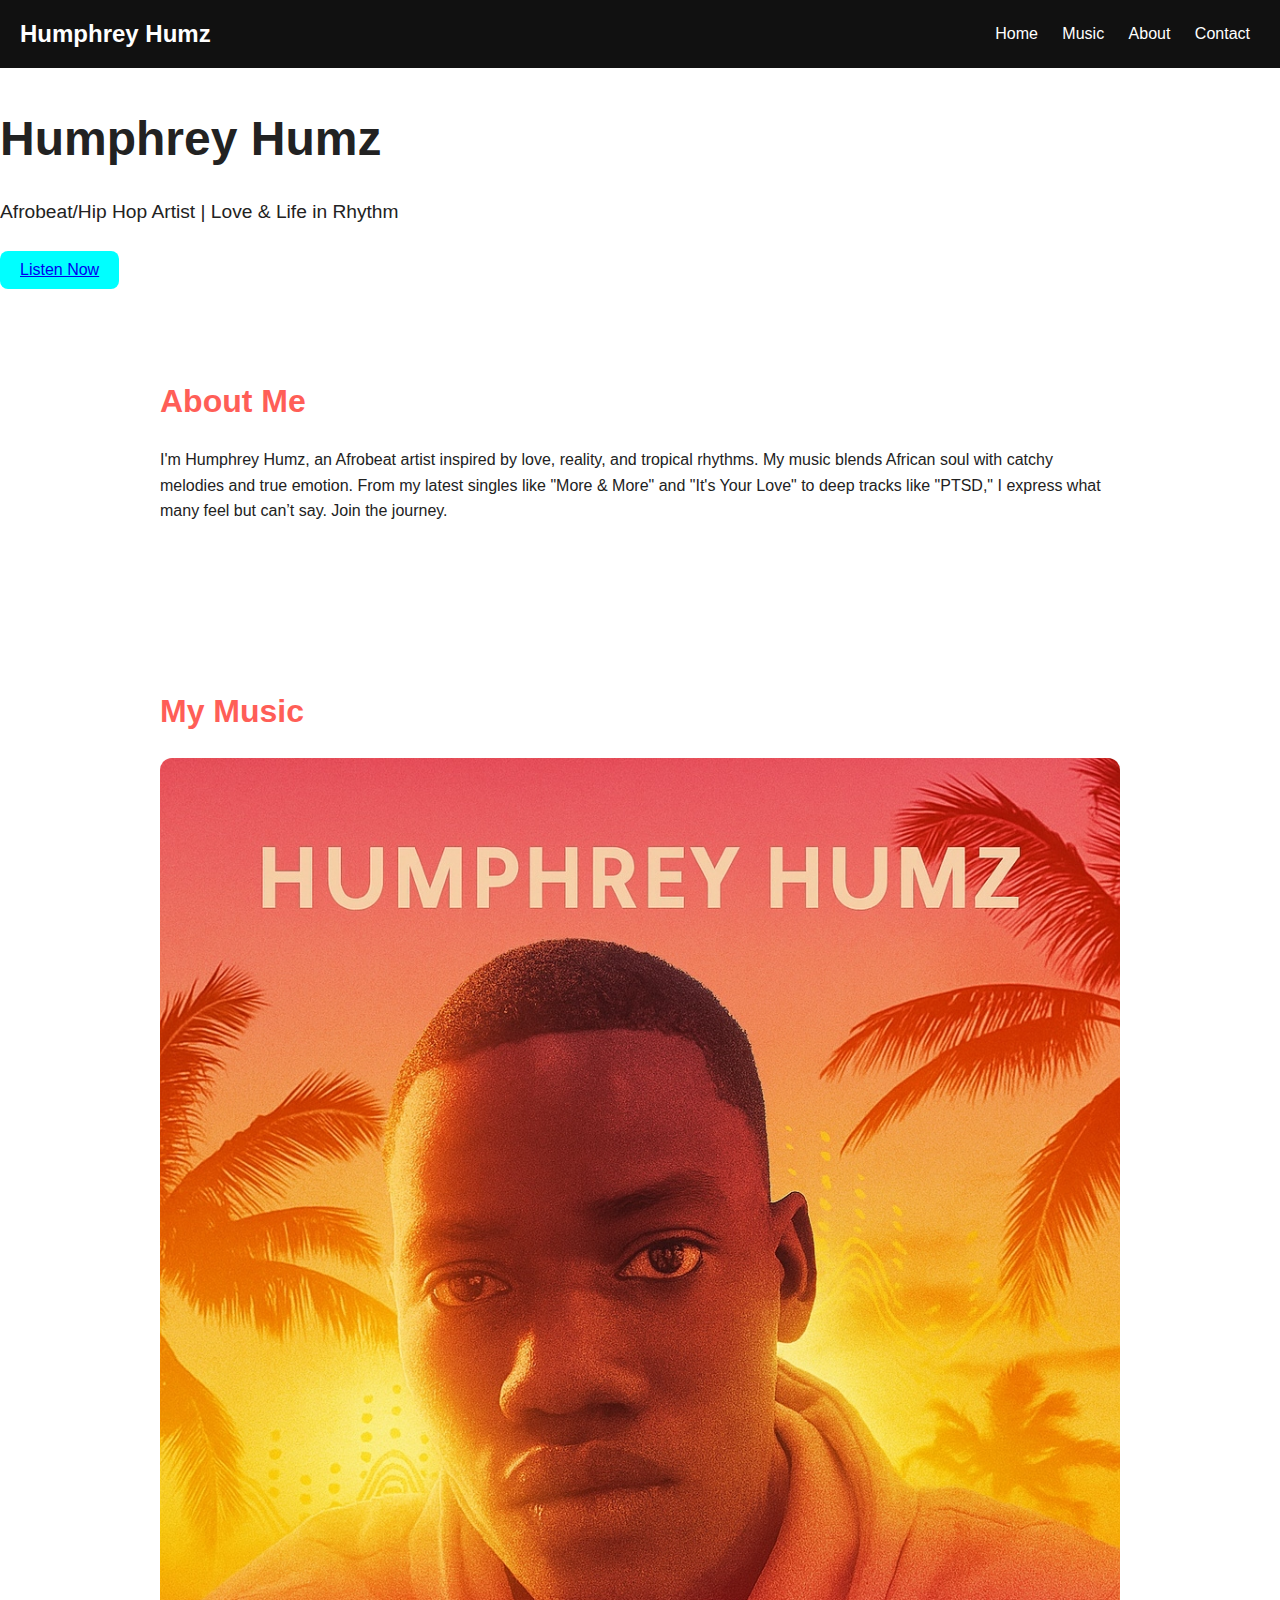
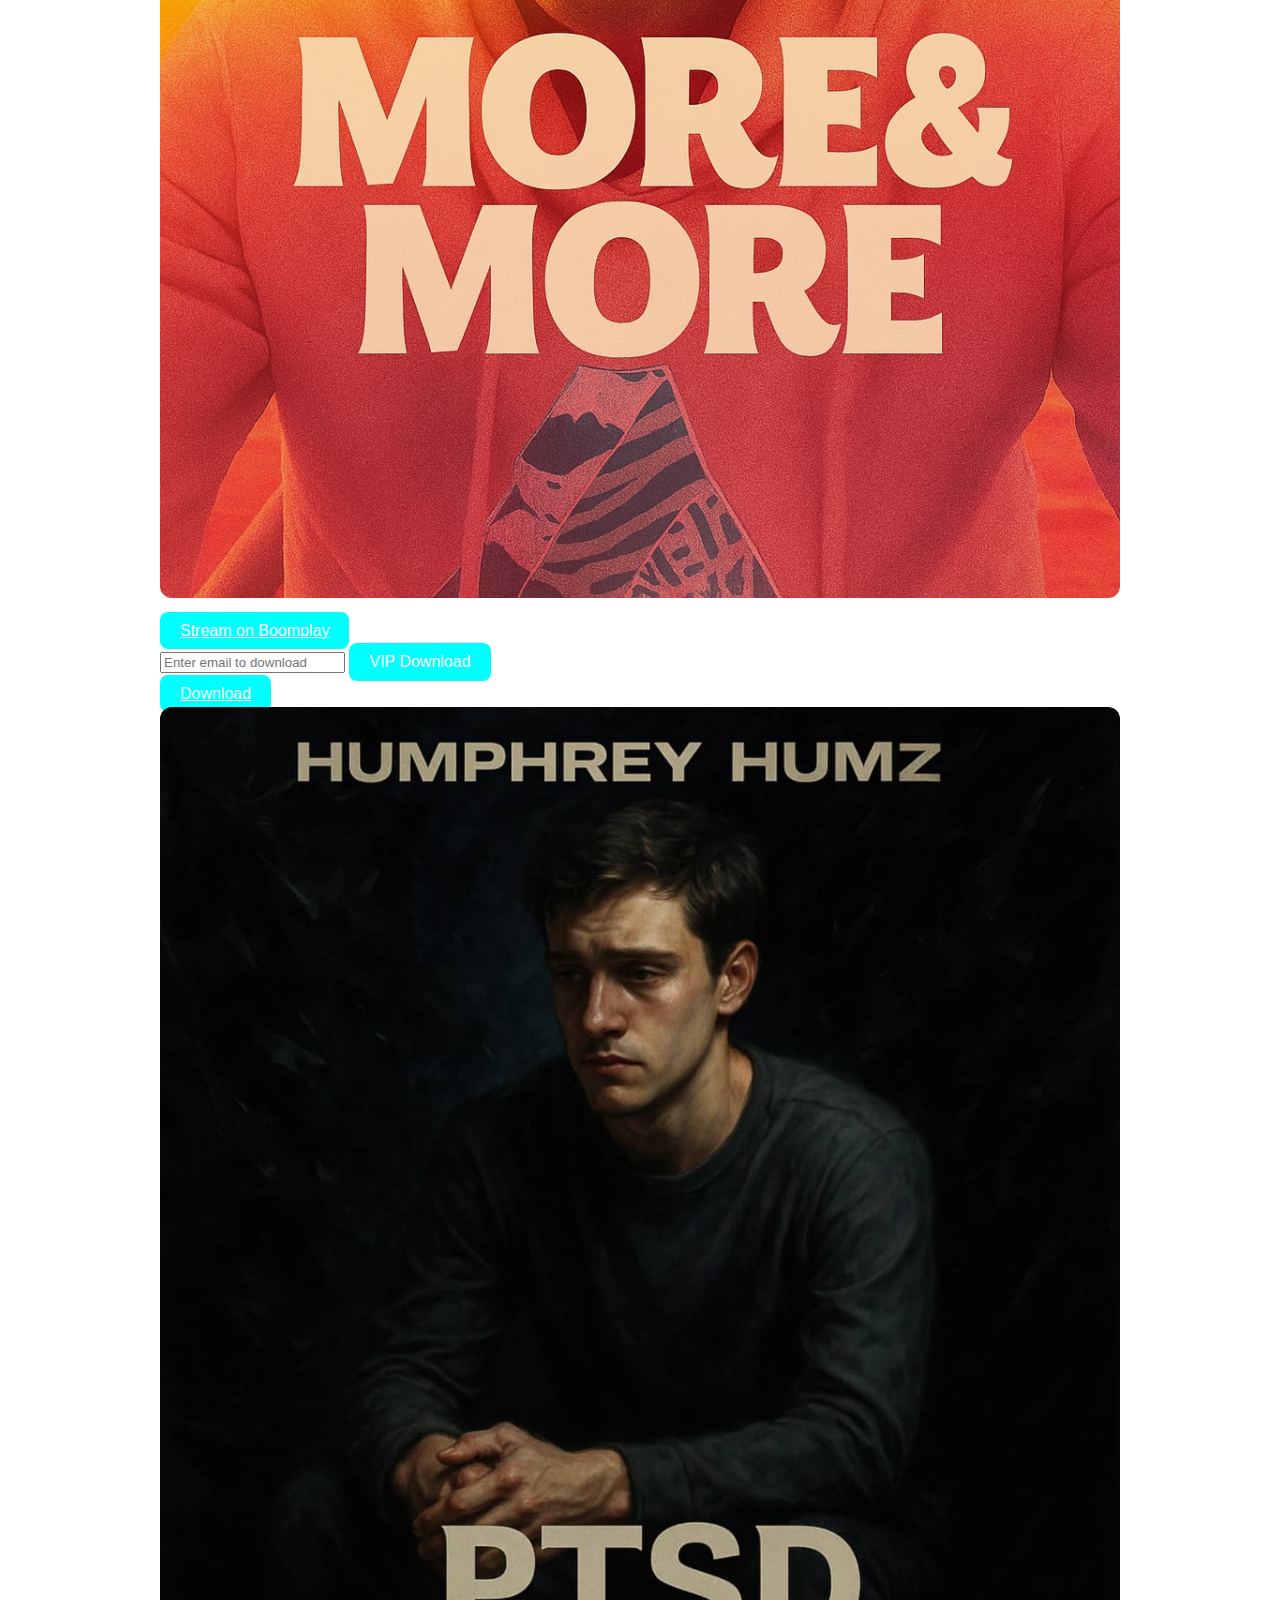
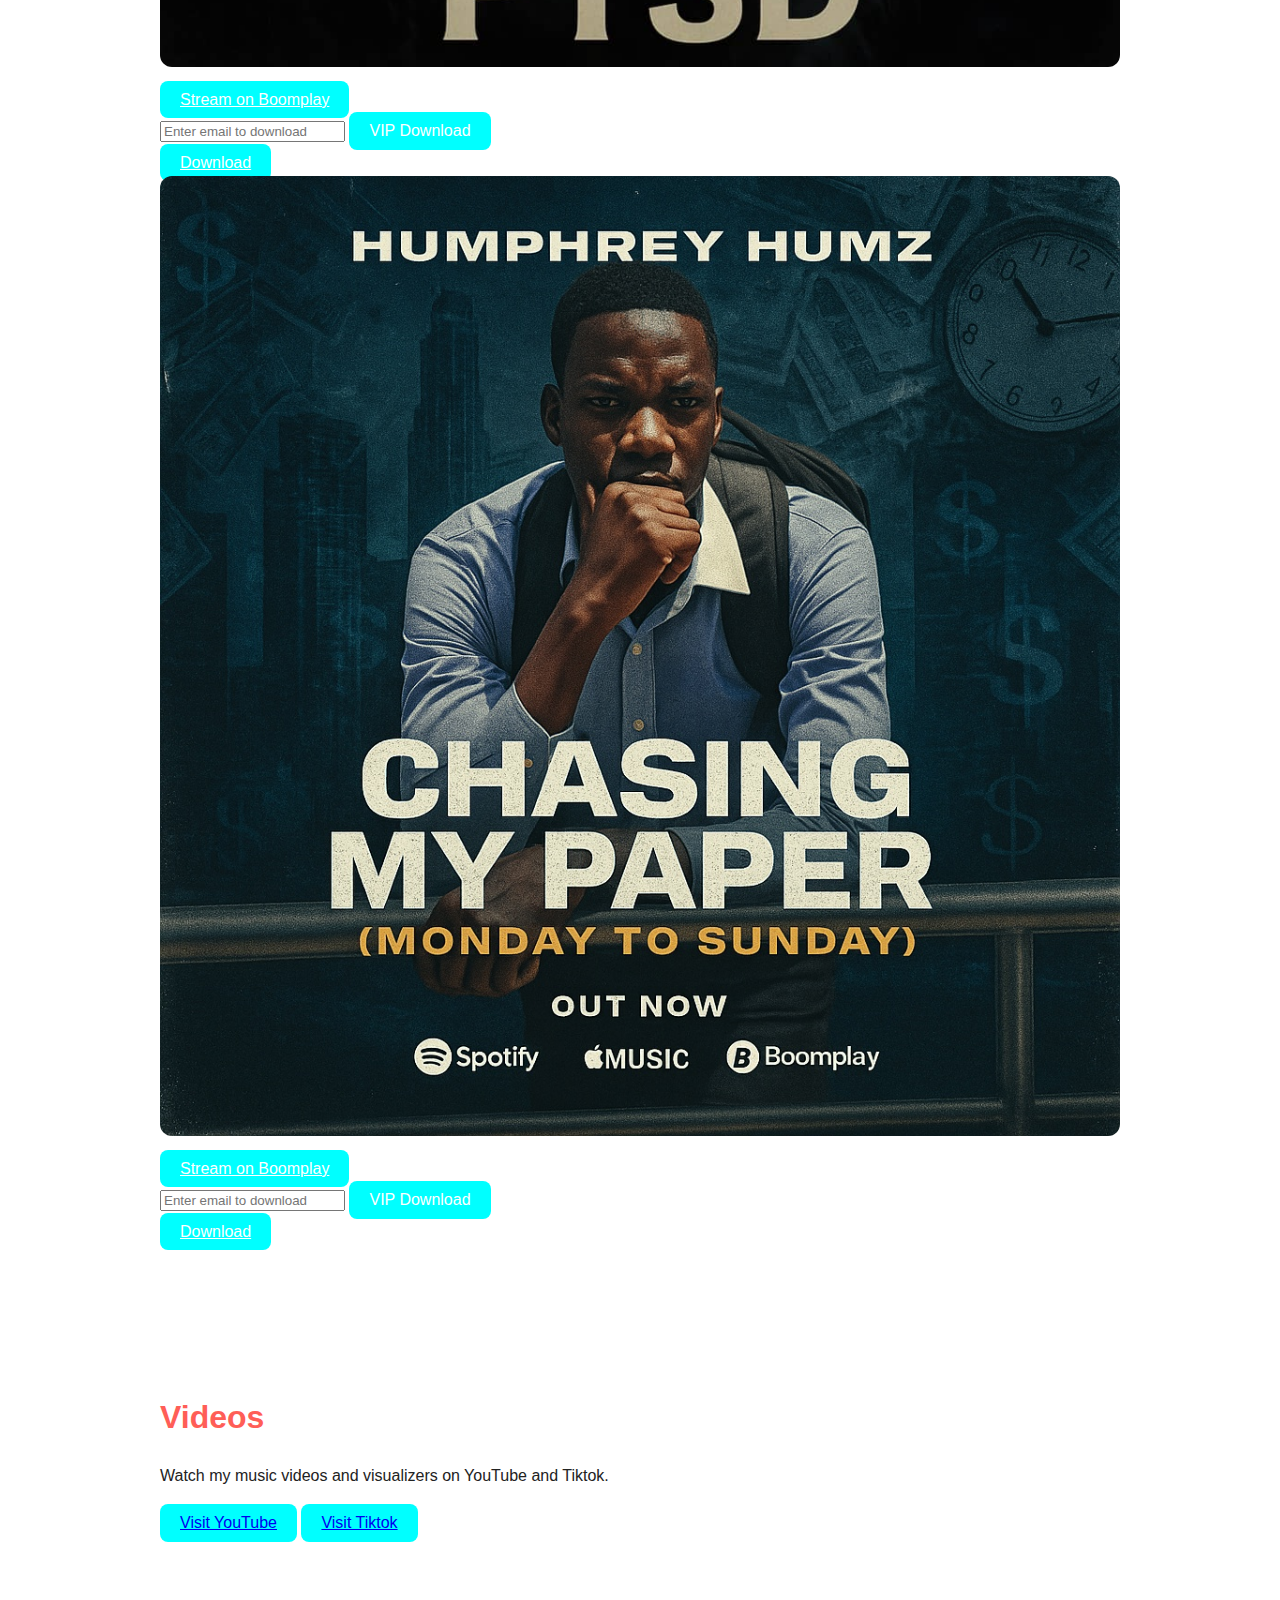
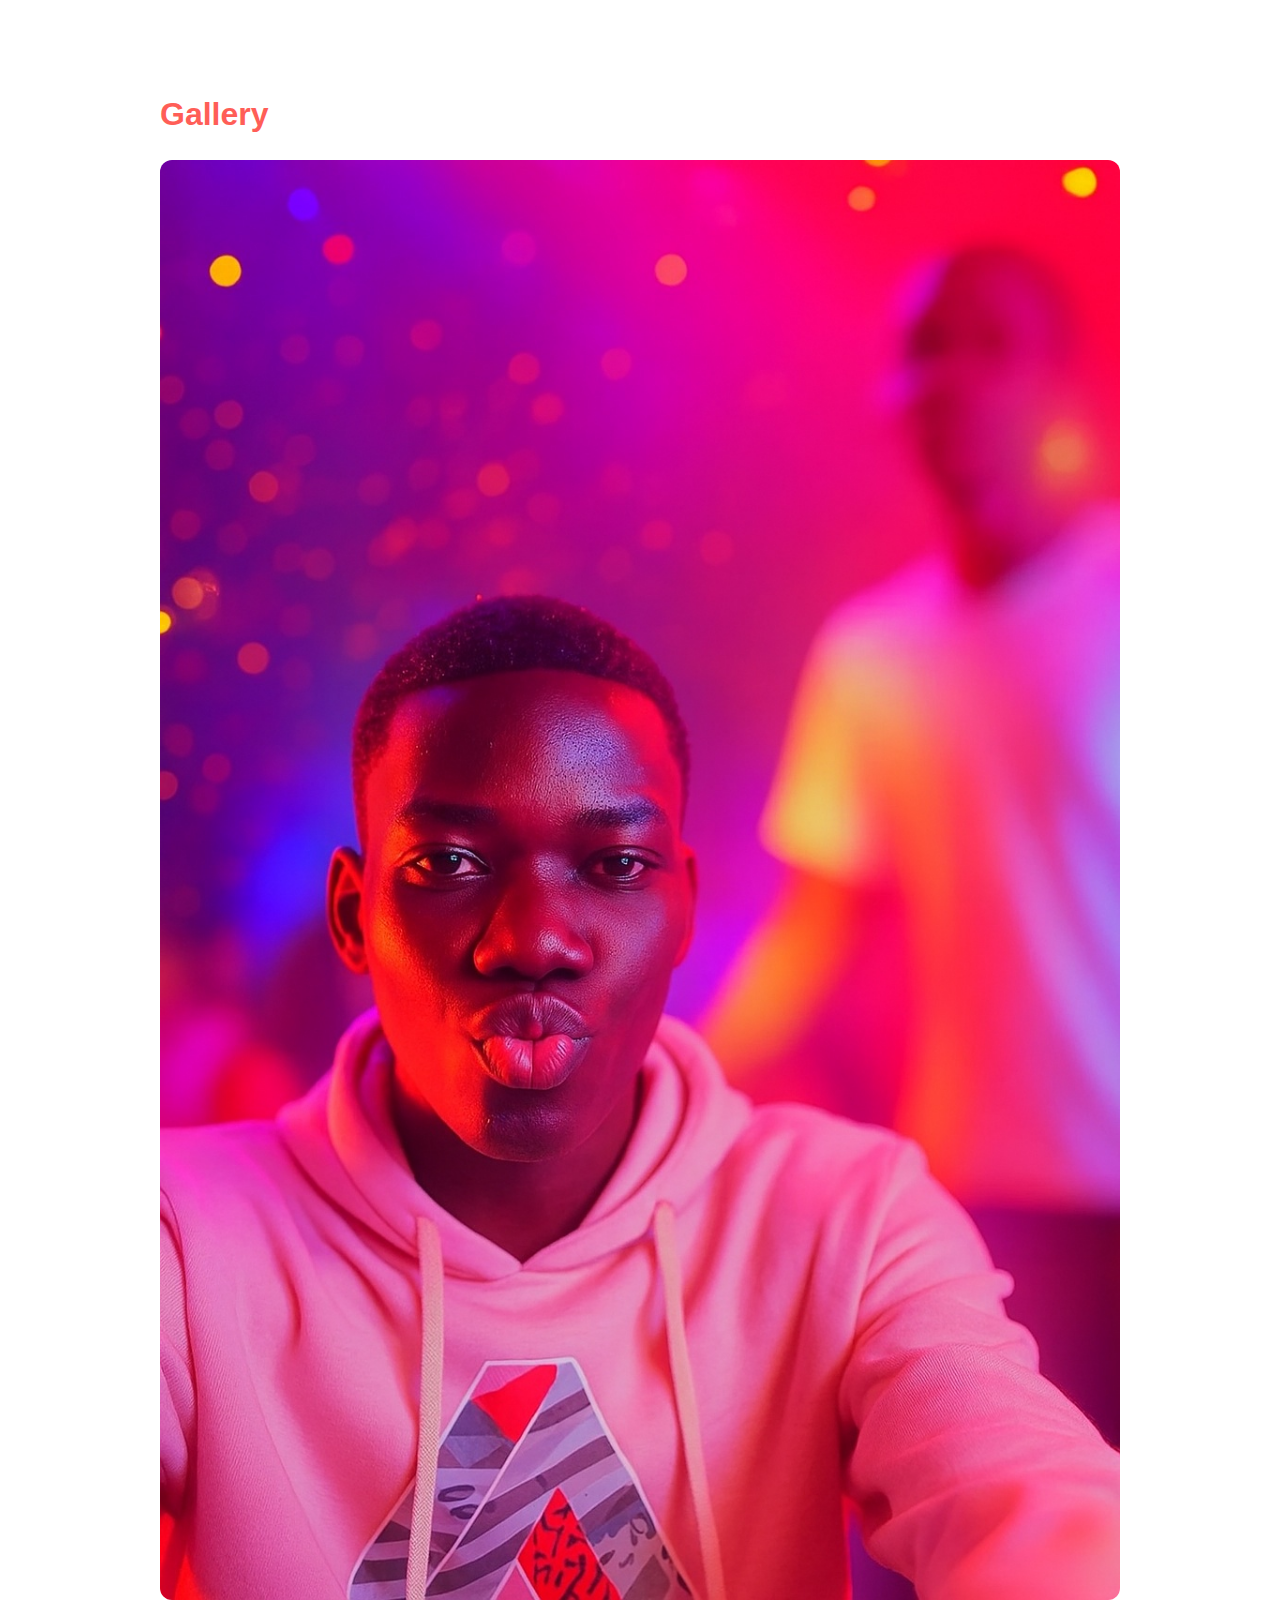
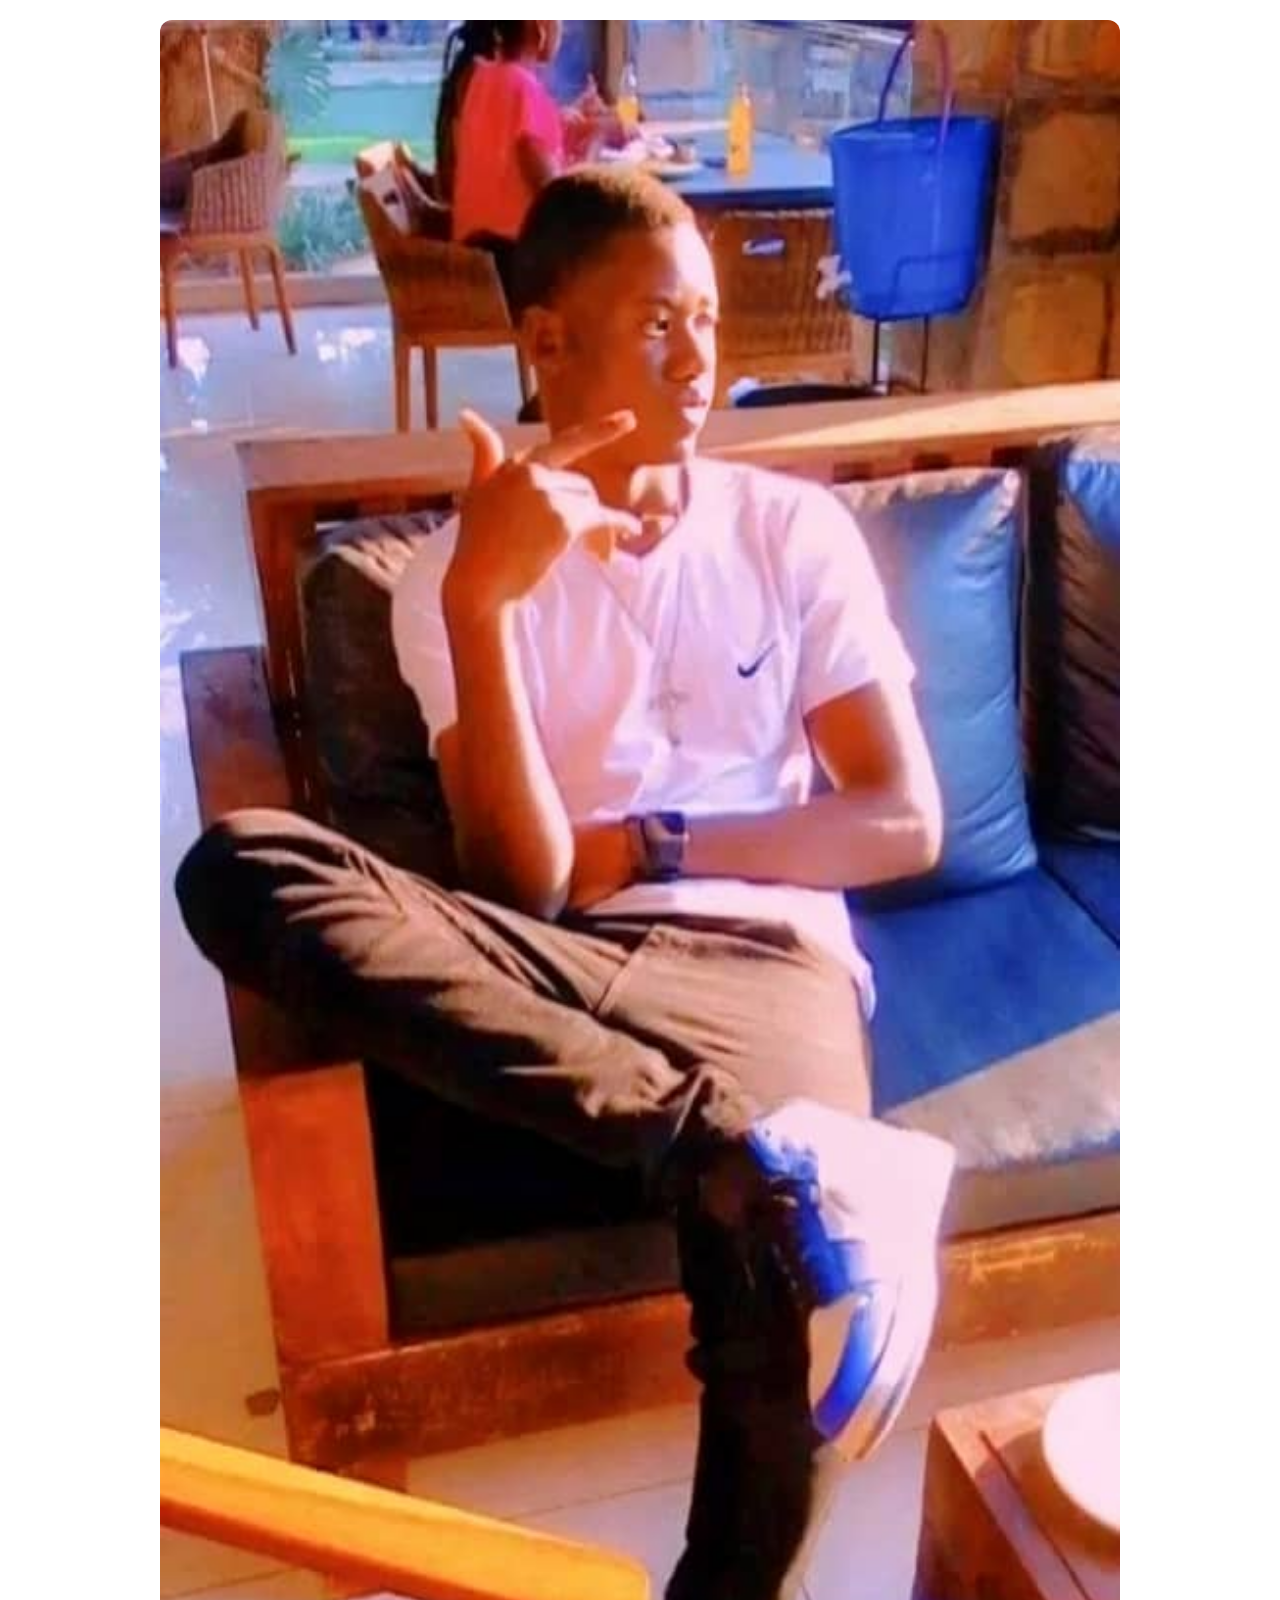
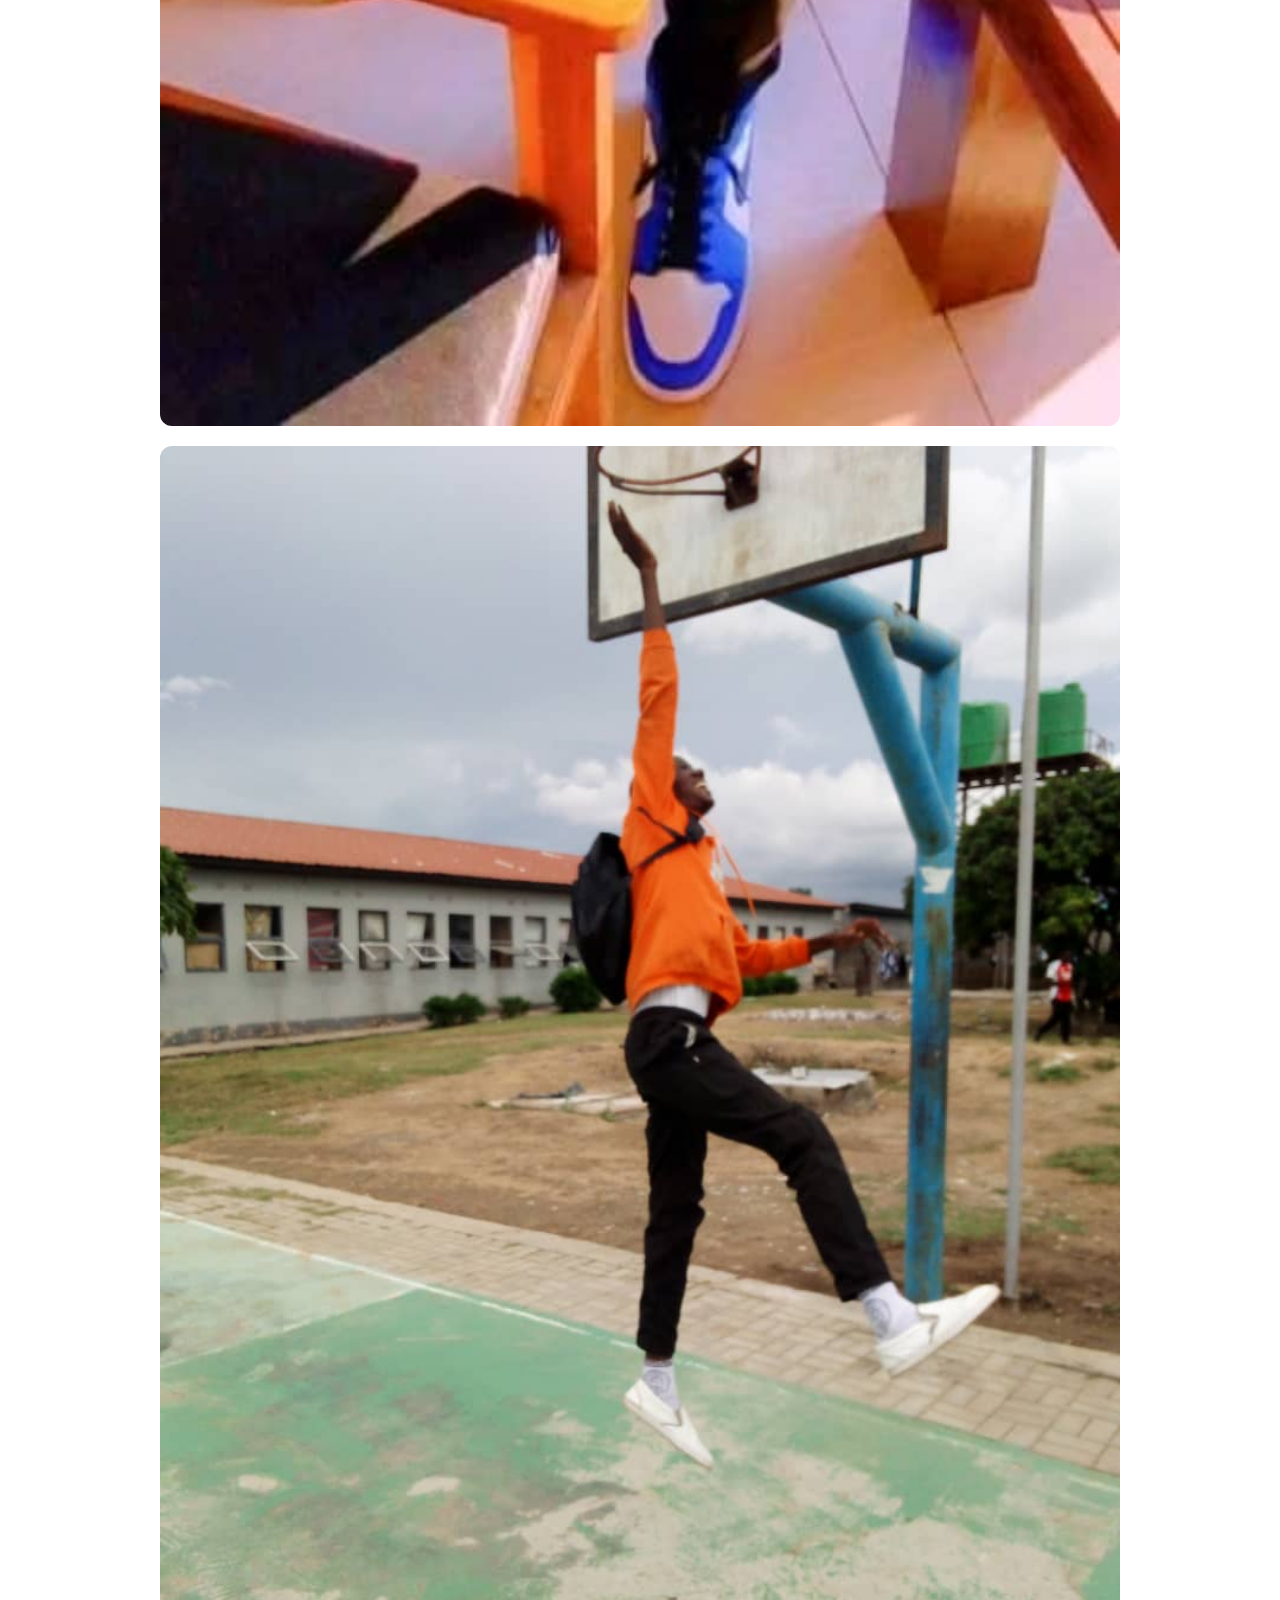
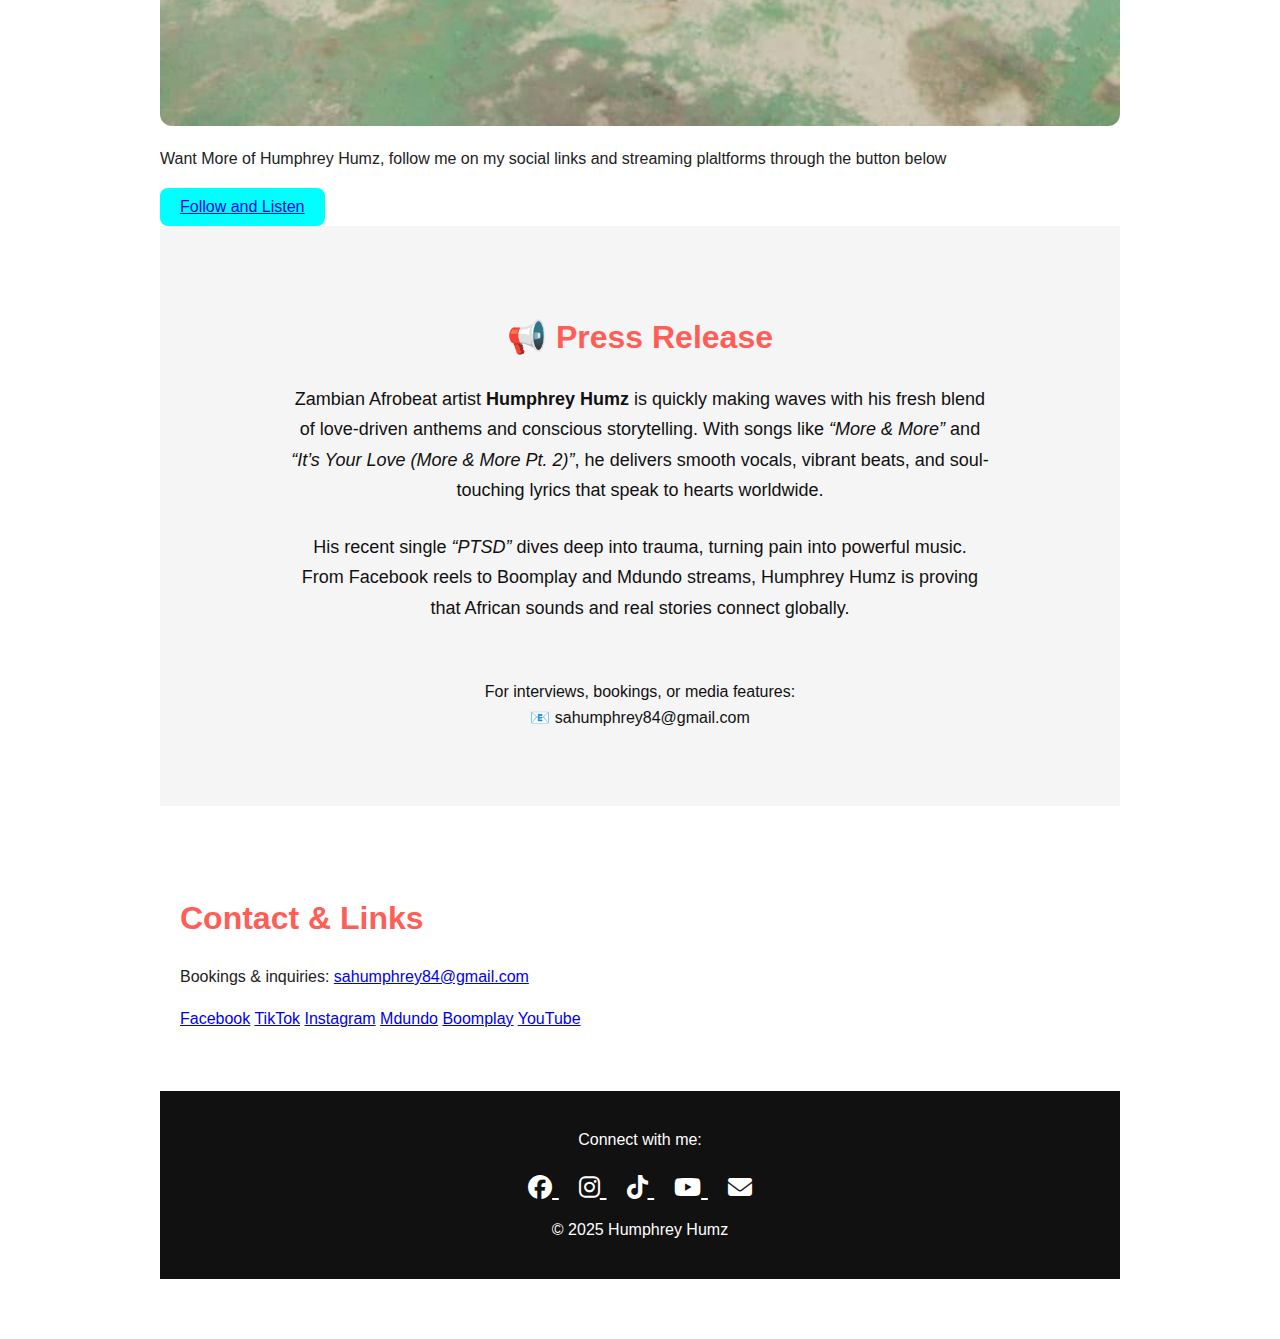
<file: index.html>
<!DOCTYPE html>
<html lang="en">
<head>
  <meta charset="UTF-8" />
  <meta name="viewport" content="width=device-width, initial-scale=1.0" />
  <meta name="description" content="Official website of Afrobeat artist Humphrey Humz. Listen, watch, and connect." />
  <title>Humphrey Humz | Official Website</title>
	 <style> .my-button {
    background-color: cyan; /* Button background (DodgerBlue) */
    color: white;              /* Text color */
    border: none;              /* No border */
    padding: 10px 20px;        /* Space inside the button */
    border-radius: 8px;        /* Rounded corners */
    font-size: 16px;
    cursor: pointer;           /* Pointer on hover */
    transition: 0.3s;          /* Smooth hover effect */
  }

  .my-button:hover {
    background-color: #0c7cd5; /* Darker blue on hover */
  }</style>
  <script async src="https://pagead2.googlesyndication.com/pagead/js/adsbygoogle.js?client=ca-pub-8183050593200481"
     crossorigin="anonymous"></script>
  <link rel="stylesheet" href="style.css" />
	<link rel="stylesheet" href="https://cdnjs.cloudflare.com/ajax/libs/font-awesome/6.4.0/css/all.min.css">
  <script src="script.js" defer></script>
</head>
<body>
<nav style="background-color: #111; padding: 15px 20px; display: flex; justify-content: space-between; align-items: center; color: #fff;">
  <div style="font-size: 24px; font-weight: bold;">Humphrey Humz</div>
  <div>
    <a href="#home" style="color: #fff; margin: 0 10px; text-decoration: none;">Home</a>
    <a href="#music" style="color: #fff; margin: 0 10px; text-decoration: none;">Music</a>
    <a href="#about" style="color: #fff; margin: 0 10px; text-decoration: none;">About</a>
    <a href="#contact" style="color: #fff; margin: 0 10px; text-decoration: none;">Contact</a>
  </div>
</nav>
	
  <header id="home">
    <div class="hero">
      <h1>Humphrey Humz</h1>
      <p>Afrobeat/Hip Hop Artist | Love & Life in Rhythm</p>
    <button class="my-button"> <a href="https://tidal.com/browse/track/438457965?u" class="btn">Listen Now</a></button>
    </div>
  </header>

  <section id="about">
    <h2>About Me</h2>
    <p>I'm Humphrey Humz, an Afrobeat artist inspired by love, reality, and tropical rhythms. My music blends African soul with catchy melodies and true emotion. From my latest singles like "More & More" and "It's Your Love" to deep tracks like "PTSD," I express what many feel but can’t say. Join the journey.</p>
  </section>

 <section id="music">
  <h2>My Music</h2>
  <div class="song-card">
    <img src="More and More.jpg" alt="More and More" class="responsive-img" />
    <div class="btn-group">
      <a href="https://www.boomplay.com/share/artist/111055363?srModel=byWH&srList=ANDROID" target="_blank" class="my-button">Stream on Boomplay</a>
      <form action="https://formspree.io/f/mblkoqlv" method="POST" class="email-form">
        <input type="email" name="email" placeholder="Enter email to download" required />
        <input type="hidden" name="song" value="More and More" />
        <button type="submit" class="my-button">VIP Download</button>
      </form>
	   <a href="https://mdundo.com/a/592941" target="_blank" class="my-button">Download</a>
    </div>
  </div>

  <div class="song-card">
    <img src="PTSD.jpg" alt="PTSD" class="responsive-img" />
    <div class="btn-group">
      <a href="https://www.boomplay.com/share/music/207117747?srModel=byWH&srList=ANDROID" target="_blank" class="my-button">Stream on Boomplay</a>
      <form action="https://formspree.io/f/mblkoqlv" method="POST" class="email-form">
        <input type="email" name="email" placeholder="Enter email to download" required />
        <input type="hidden" name="song" value="PTSD" />
        <button type="submit" class="my-button">VIP Download</button>
      </form>
	   <a href="https://mdundo.com/song/5642243" target="_blank" class="my-button">Download</a>
    </div>
  </div>

  <div class="song-card">
    <img src="Monday to Sunday.jpg" alt="Monday to Sunday" class="responsive-img" />
    <div class="btn-group">
      <a href="https://www.boomplay.com/share/music/207625739?srModel=byWH&srList=ANDROID" target="_blank" class="my-button">Stream on Boomplay</a>
      <form action="https://formspree.io/f/mblkoqlv" method="POST" class="email-form">
        <input type="email" name="email" placeholder="Enter email to download" required />
        <input type="hidden" name="song" value="Monday to Sunday" />
        <button type="submit" class="my-button">VIP Download</button>
      </form>
	   <a href="https://mdundo.com/song/5641783" target="_blank" class="my-button">Download</a>
    </div>
  </div>
</section>

  <section id="videos">
    <h2>Videos</h2>
     <p>Watch my music videos and visualizers on YouTube and Tiktok.</p>
  <button class="my-button"> <a href="https://youtube.com/@humphreyhumz22?si=gzZBNnppuGZfZ8NJ" class="btn">Visit YouTube</a></button> 
	 <button class="my-button"> <a href="https://www.tiktok.com/@humphreyhumz?_t=ZM-8xzH8e4hhzh&_r=1" class="btn">Visit Tiktok</a></button>
  </section>

  <section id="gallery">
    <h2>Gallery</h2>
    <div class="gallery-grid">
       <img src="humz.jpg" alt="humz" class="responsive-img" />
      <img src="humz1.jpg" alt=""humz1" class="responsive-img" />
	  <img src="humz2.jpg" alt="humz2" class="responsive-img" />
	   <p>Want More of Humphrey Humz, follow me on my social links and streaming plaltforms through the button below</p>
     <button class="my-button"> <a href="https://linktr.ee/Humphreyhumz7?subscribe" class="btn">Follow and Listen</a></button>
    </div>

	  <section id="press" style="padding: 60px 20px; background: #f5f5f5; color: #111; text-align: center;">
  <h2 style="font-size: 32px; margin-bottom: 20px;">📢 Press Release</h2>
  <p style="max-width: 700px; margin: 0 auto; font-size: 18px; line-height: 1.7;">
    Zambian Afrobeat artist <strong>Humphrey Humz</strong> is quickly making waves with his fresh blend of love-driven anthems and conscious storytelling. With songs like <em>“More & More”</em> and <em>“It’s Your Love (More & More Pt. 2)”</em>, he delivers smooth vocals, vibrant beats, and soul-touching lyrics that speak to hearts worldwide.
  </p>
  <br>
  <p style="max-width: 700px; margin: 0 auto; font-size: 18px; line-height: 1.7;">
    His recent single <em>“PTSD”</em> dives deep into trauma, turning pain into powerful music. From Facebook reels to Boomplay and Mdundo streams, Humphrey Humz is proving that African sounds and real stories connect globally.
  </p>
  <br>
  <p style="font-size: 16px; margin-top: 30px;">
    For interviews, bookings, or media features:<br>
    📧 sahumphrey84@gmail.com
  </p>
</section>
	  
  <section id="contact">
    <h2>Contact & Links</h2>
    <p>Bookings & inquiries: <a href="mailto:sahumphrey84@gmail.com">sahumphrey84@gmail.com</a></p>
    <div class="social-icons">
      <a href="https://www.facebook.com/humphrey.sakala.7773">Facebook</a>
      <a href="https://tiktok.com/@humphreyhumz">TikTok</a>
      <a href="https://www.instagram.com/humphrey_sakala">Instagram</a>
      <a href="https://mdundo.com/a/592941">Mdundo</a>
      <a href="https://www.boomplay.com/share/music/207117747">Boomplay</a>
      <a href="https://youtube.com/@humphreyhumz22">YouTube</a>
    </div>
  </section>

 <footer style="background:#111; color:#fff; padding:20px; text-align:center;">
  <p>Connect with me:</p>
  <div style="font-size: 24px;">
    <a href="https://facebook.com/humphrey.sakala.7773" target="_blank" style="color: #fff; margin: 0 10px;">
      <i class="fab fa-facebook"></i>
    </a>
    <a href="https://instagram.com/humphrey_sakala" target="_blank" style="color: #fff; margin: 0 10px;">
      <i class="fab fa-instagram"></i>
    </a>
    <a href="https://tiktok.com/@humphreyhumz" target="_blank" style="color: #fff; margin: 0 10px;">
      <i class="fab fa-tiktok"></i>
    </a>
    <a href="https://youtube.com/@humphreyhumz22" target="_blank" style="color: #fff; margin: 0 10px;">
      <i class="fab fa-youtube"></i>
    </a>
    <a href="mailto:sahumphrey84@gmail.com" style="color: #fff; margin: 0 10px;">
      <i class="fas fa-envelope"></i>
    </a>
  </div>
  <p style="margin-top:10px;">© 2025 Humphrey Humz</p>
</footer>
</body>
</html>
</file>
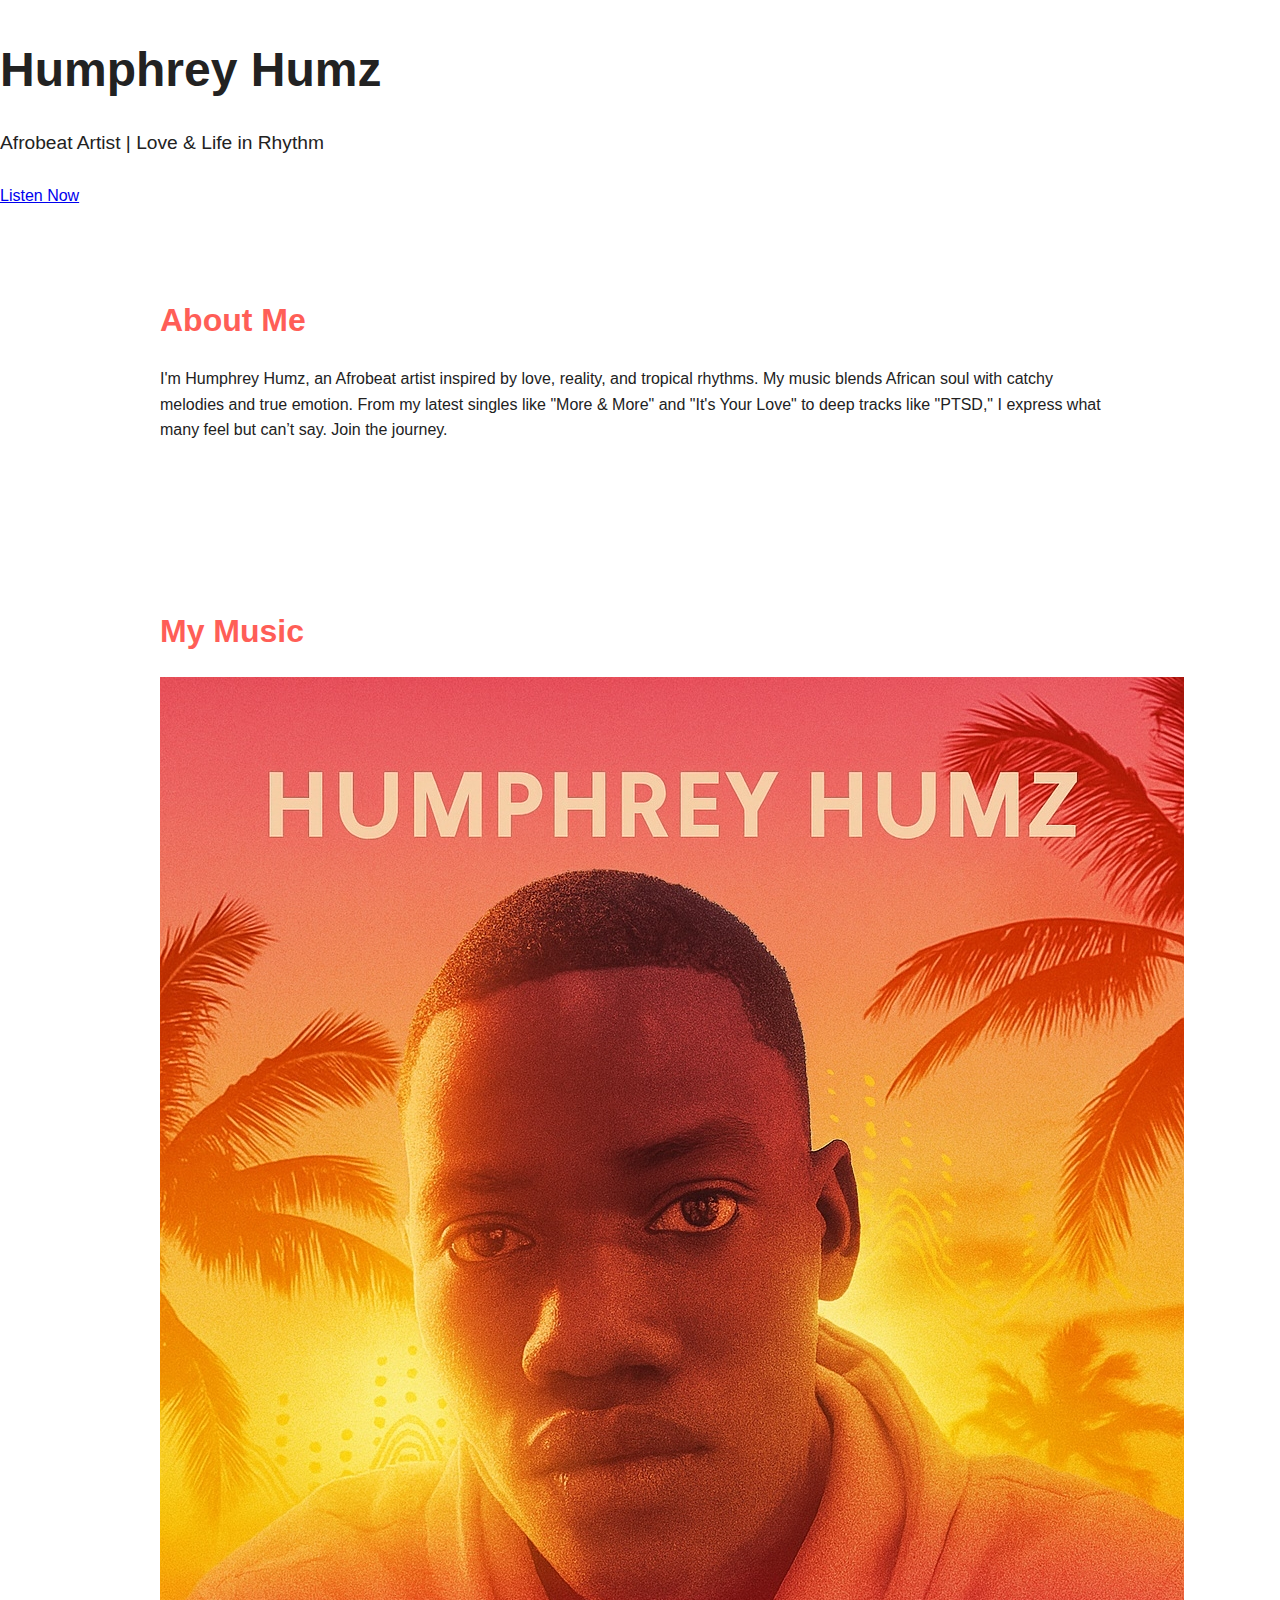
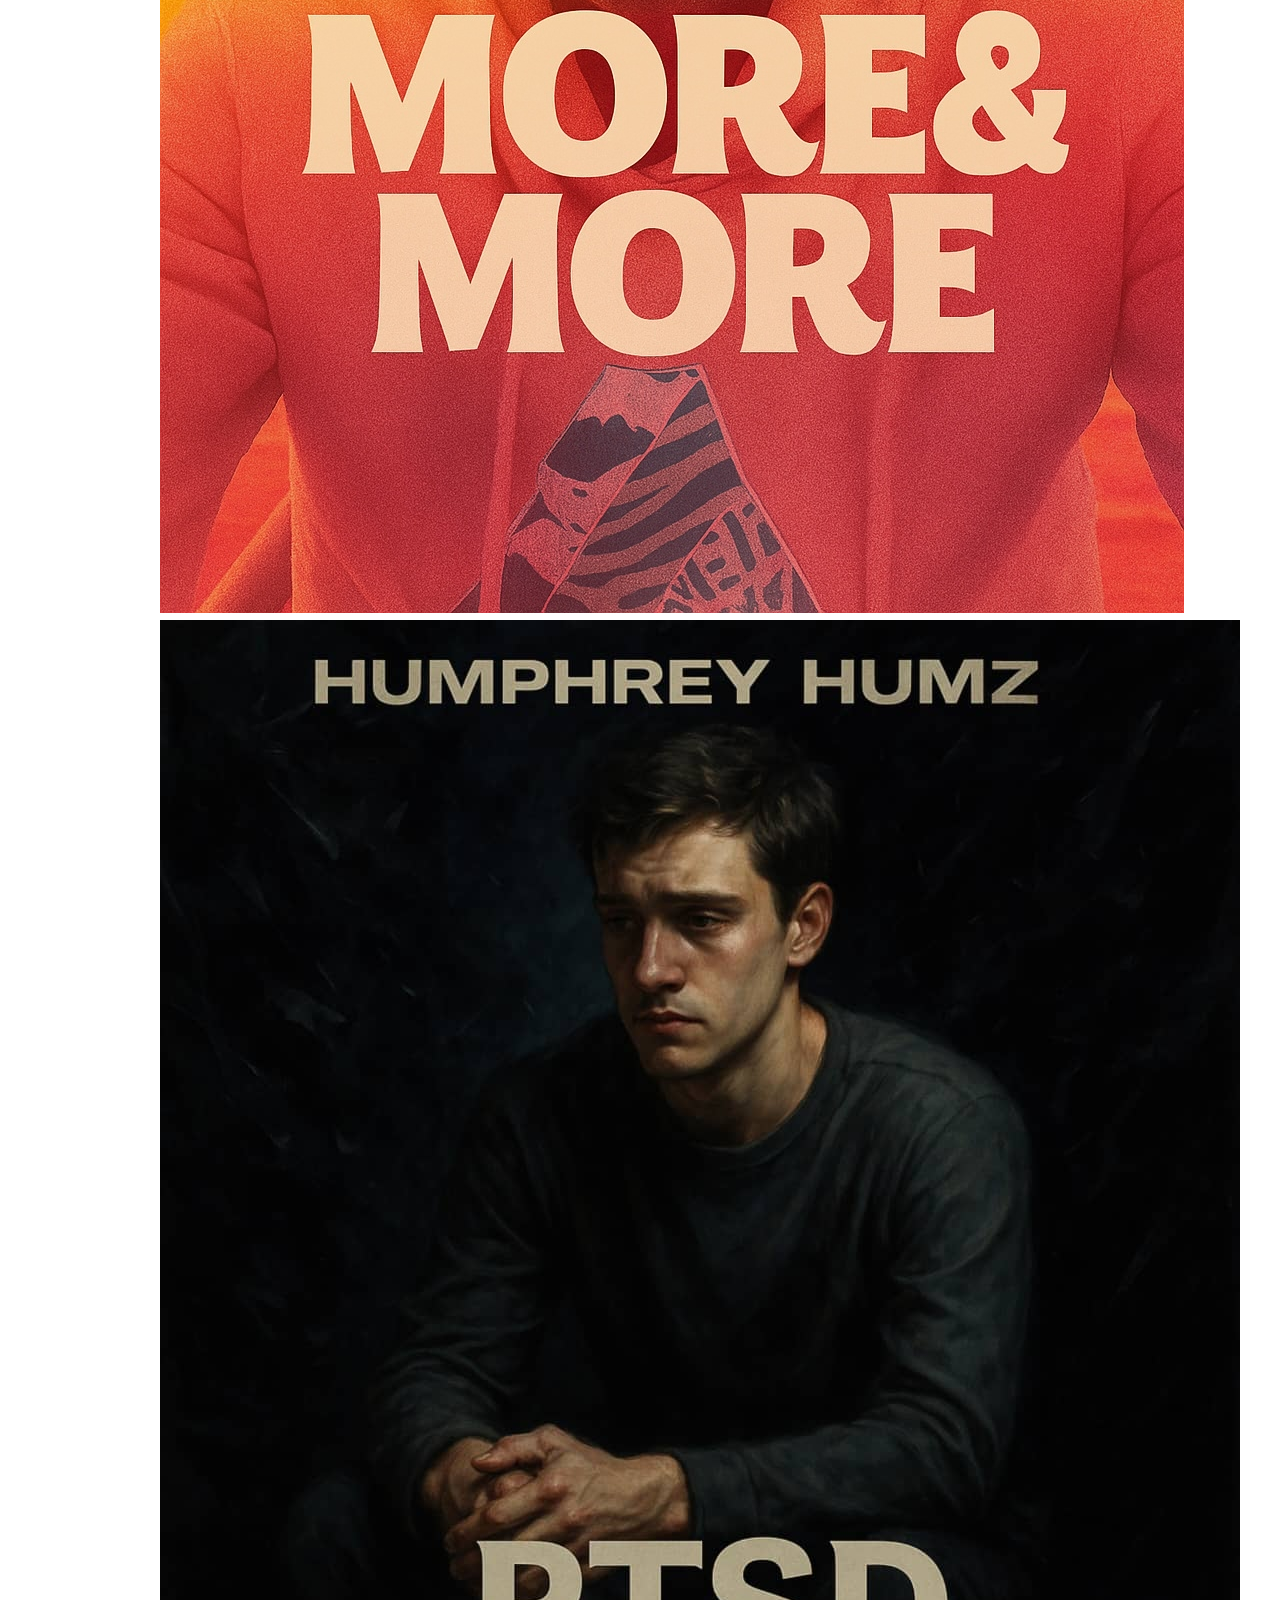
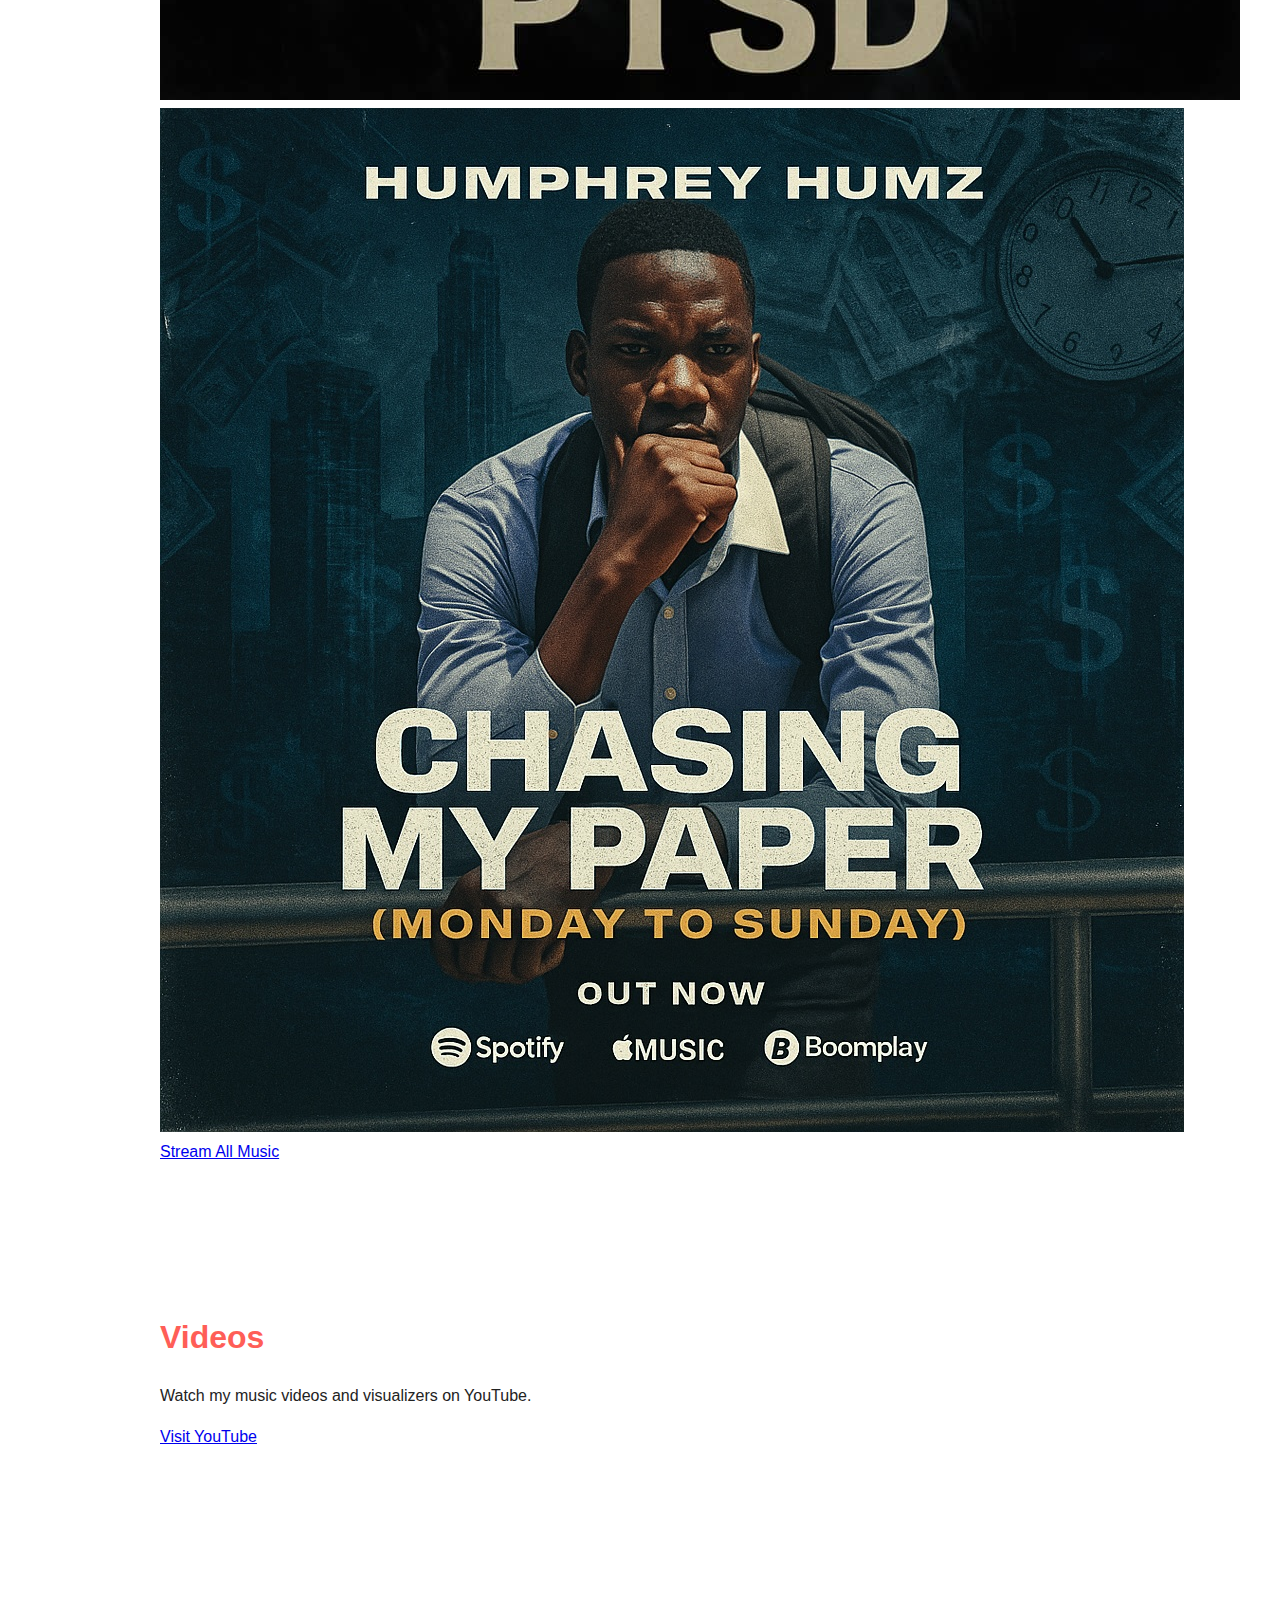
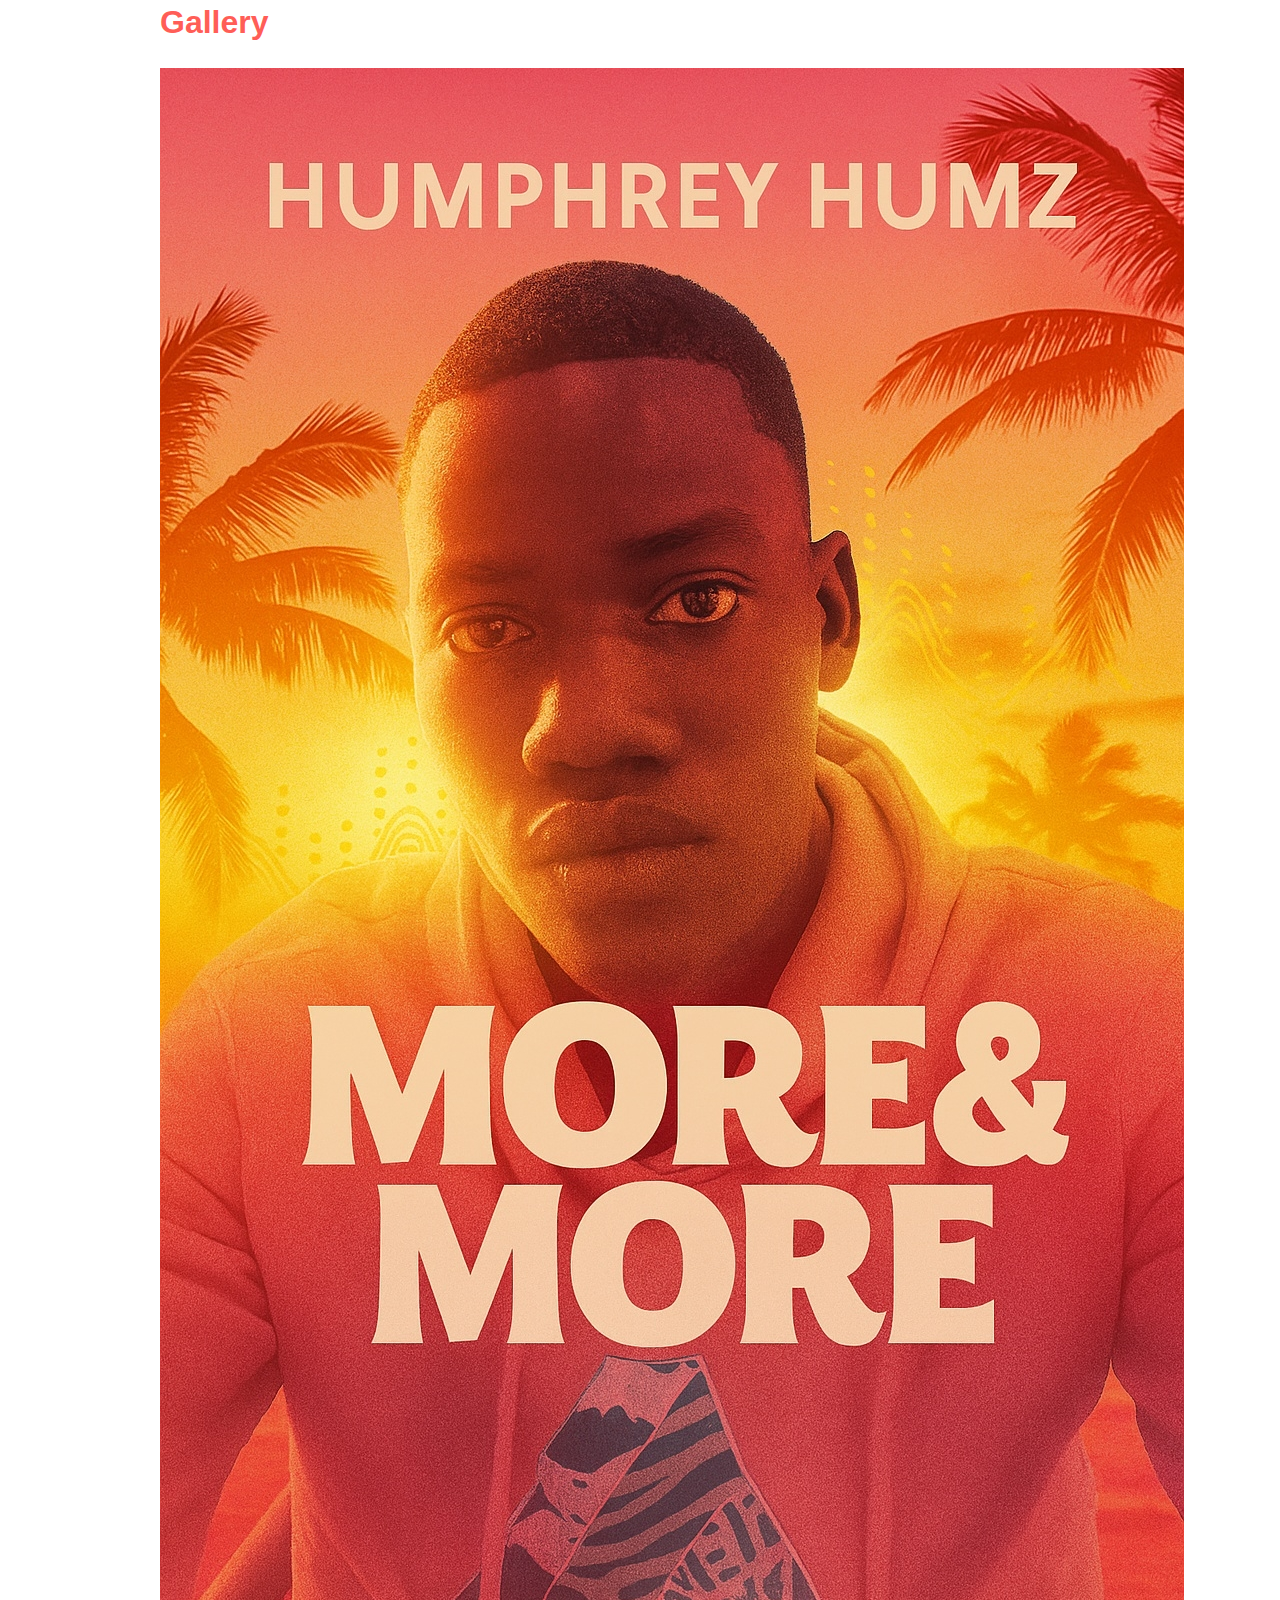
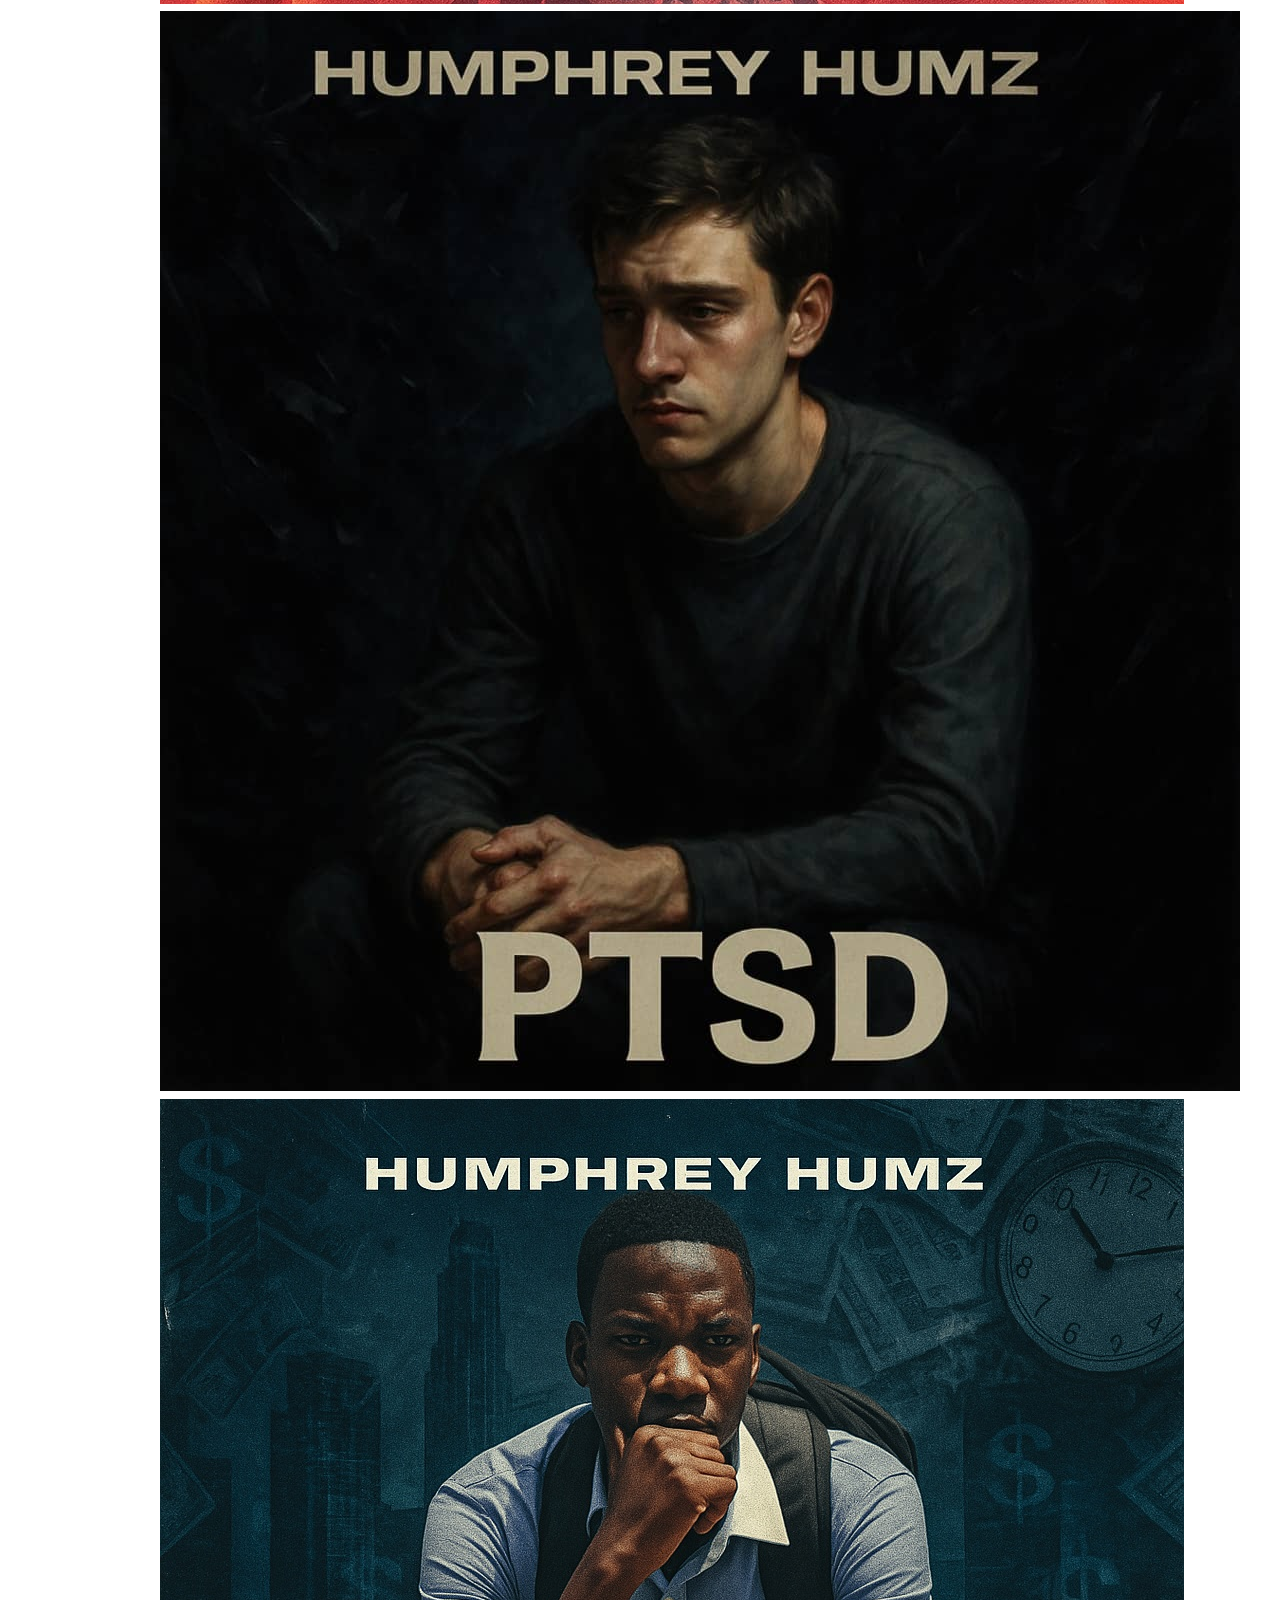
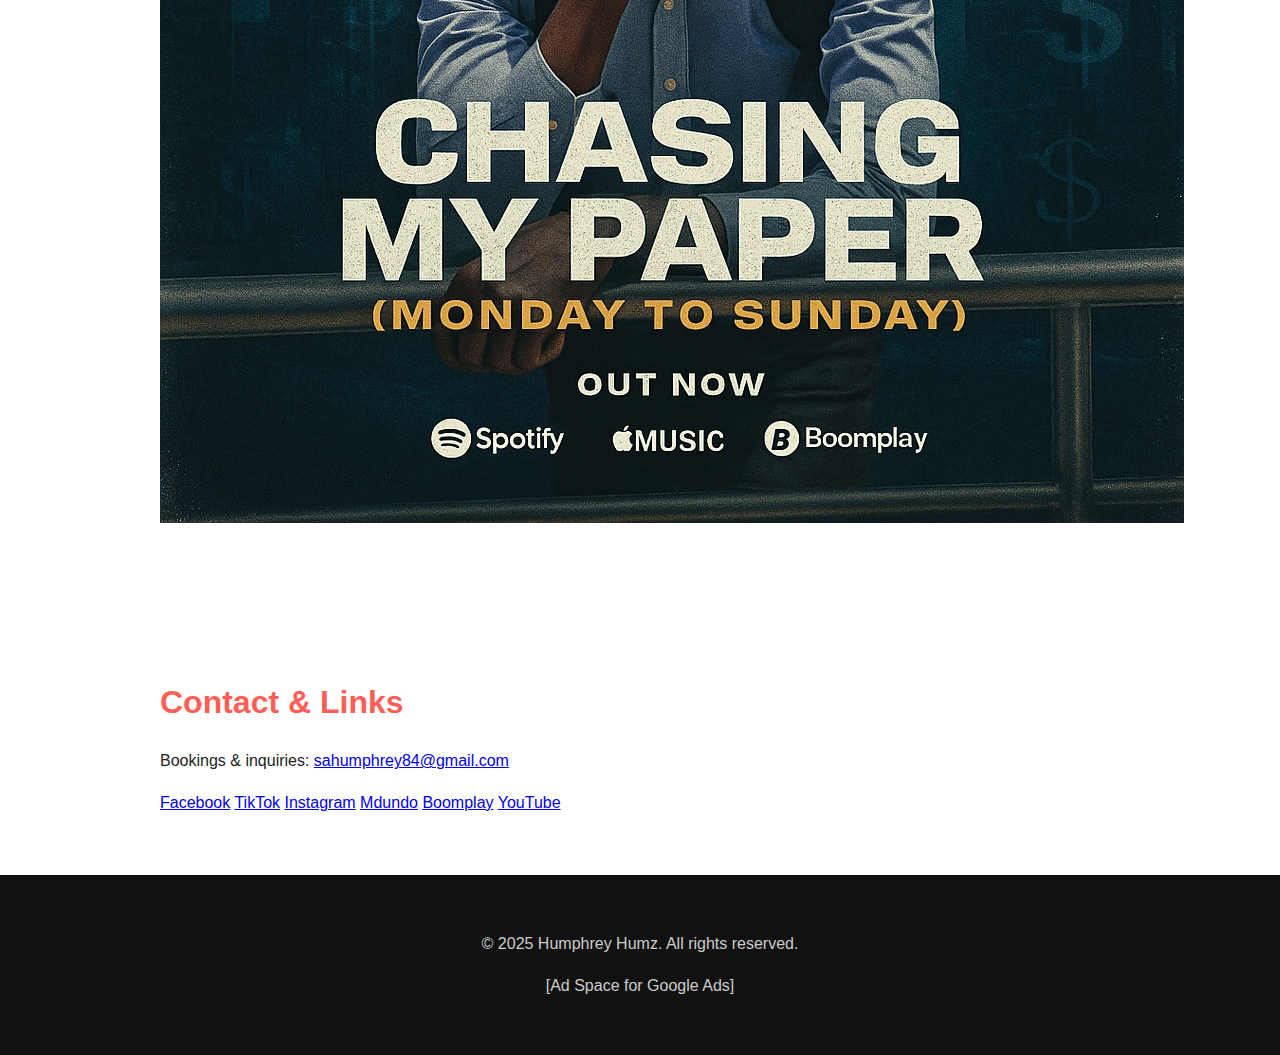
<file: Humz web.html>
<!DOCTYPE html>
<html lang="en">
<head>
  <meta charset="UTF-8" />
  <meta name="viewport" content="width=device-width, initial-scale=1.0" />
  <meta name="description" content="Official website of Afrobeat artist Humphrey Humz. Listen, watch, and connect." />
  <title>Humphrey Humz | Official Website</title>
  <link rel="stylesheet" href="style.css" />
  <script src="script.js" defer></script>
</head>
<body>
  <header id="home">
    <div class="hero">
      <h1>Humphrey Humz</h1>
      <p>Afrobeat Artist | Love & Life in Rhythm</p>
      <a href="https://linktr.ee/Humphreyhumz7?subscribe" class="btn">Listen Now</a>
    </div>
  </header>

  <section id="about">
    <h2>About Me</h2>
    <p>I'm Humphrey Humz, an Afrobeat artist inspired by love, reality, and tropical rhythms. My music blends African soul with catchy melodies and true emotion. From my latest singles like "More & More" and "It's Your Love" to deep tracks like "PTSD," I express what many feel but can’t say. Join the journey.</p>
  </section>

  <section id="music">
    <h2>My Music</h2>
    <div class="covers">
      <img src="More and More.jpg" alt="More & More Cover" />
      <img src="PTSD.jpg" alt="PTSD Cover" />
      <img src="Monday to Sunday.jpg" alt="Monday To Sunday Cover" />
    </div>
    <a href="https://linktr.ee/Humphreyhumz7?subscribe" class="btn">Stream All Music</a>
  </section>

  <section id="videos">
    <h2>Videos</h2>
    <p>Watch my music videos and visualizers on YouTube.</p>
    <a href="https://youtube.com/@humphreyhumz22?si=gzZBNnppuGZfZ8NJ" class="btn">Visit YouTube</a>
  </section>

  <section id="gallery">
    <h2>Gallery</h2>
    <div class="gallery-grid">
      <img src="More and More.jpg" alt="More & More" />
      <img src="PTSD.jpg" alt="PTSD" />
      <img src="Monday to Sunday.jpg" alt="Monday To Sunday" />
    </div>
  </section>

  <section id="contact">
    <h2>Contact & Links</h2>
    <p>Bookings & inquiries: <a href="mailto:sahumphrey84@gmail.com">sahumphrey84@gmail.com</a></p>
    <div class="social-icons">
      <a href="https://www.facebook.com/humphrey.sakala.7773">Facebook</a>
      <a href="https://tiktok.com/@humphreyhumz">TikTok</a>
      <a href="https://www.instagram.com/humphrey_sakala">Instagram</a>
      <a href="https://mdundo.com/a/592941">Mdundo</a>
      <a href="https://www.boomplay.com/share/music/207117747">Boomplay</a>
      <a href="https://youtube.com/@humphreyhumz22">YouTube</a>
    </div>
  </section>

  <footer>
    <p>&copy; 2025 Humphrey Humz. All rights reserved.</p>
    <div class="adsense-slot">
      <!-- AdSense code goes here -->
      <p>[Ad Space for Google Ads]</p>
    </div>
  </footer>
</body>
</html>
</file>
<file: style.css>
/* style.css */

body {
  margin: 0;
  font-family: 'Montserrat', sans-serif;
  background: #fff;
  color: #222;
  line-height: 1.6;
}

header#hero {
  background: linear-gradient(rgba(0,0,0,0.5), rgba(0,0,0,0.6)), url('more-and-more.jpg') center/cover no-repeat;
  height: 100vh;
  display: flex;
  align-items: center;
  justify-content: center;
  text-align: center;
  color: #fff;
}

header .overlay {
  padding: 0 20px;
}

header h1 {
  font-size: 3rem;
  margin-bottom: 0.5rem;
}

header p {
  font-size: 1.2rem;
  margin-bottom: 1.5rem;
}

.cta {
  display: inline-block;
  background: #ff5e57;
  color: #fff;
  padding: 12px 24px;
  text-decoration: none;
  border-radius: 30px;
  transition: background 0.3s;
}

.cta:hover {
  background: #e04b47;
}

section {
  padding: 60px 20px;
  max-width: 960px;
  margin: auto;
}

section h2 {
  font-size: 2rem;
  margin-bottom: 20px;
  color: #ff5e57;
}

.music-gallery,
.gallery-images {
  display: flex;
  flex-wrap: wrap;
  gap: 20px;
  justify-content: center;
}

.music-gallery img,
.gallery-images img {
  width: 250px;
  height: auto;
  border-radius: 10px;
  box-shadow: 0 4px 12px rgba(0,0,0,0.1);
}

.socials a {
  margin-right: 10px;
  text-decoration: none;
  color: #ff5e57;
  font-weight: bold;
}

footer {
  background: #111;
  color: #ccc;
  text-align: center;
  padding: 40px 20px;
}

.adsense-placeholder {
  background: #333;
  color: #fff;
  margin-top: 20px;
  padding: 10px;
  border: 2px dashed #555;
  font-size: 0.9rem;
}

@media (max-width: 600px) {
  header h1 {
    font-size: 2.2rem;
  }

  section h2 {
    font-size: 1.5rem;
  }

  .music-gallery img,
  .gallery-images img {
    width: 100%;
  }
}

.responsive-img {
  width: 100%;
  height: auto;
  max-width: auto; /* Optional: controls max display size */
  display: block;
  margin: 0 auto 20px auto; /* centers the image */
  border-radius: 12px; /* for a rounded modern look */
}
</file>
